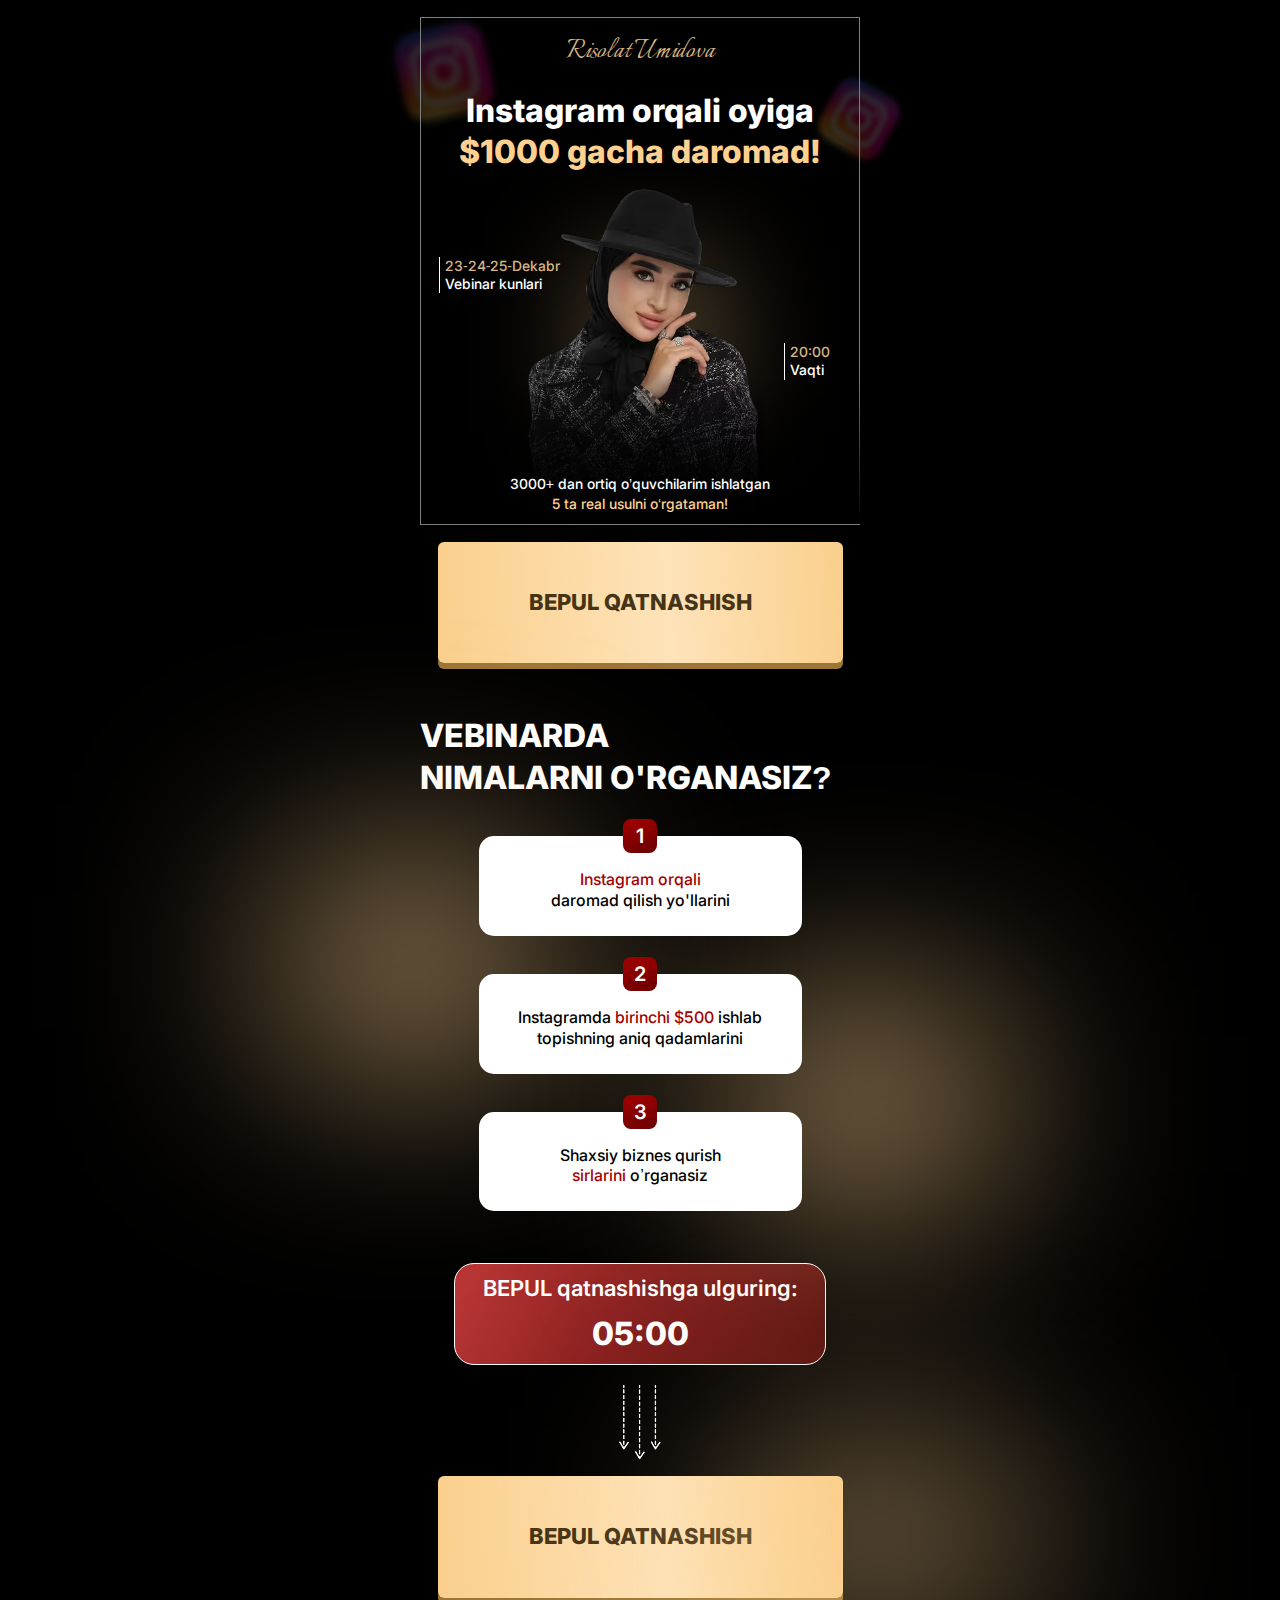
<file: index.html>
<!DOCTYPE html>
<html lang="uz">

<head>
  <meta charset="UTF-8">
  <meta name="viewport" content="width=device-width, initial-scale=1.0">
  <title>Risolat Umidova</title>
  <style>
* {margin: 0;padding: 0;box-sizing: border-box;}p {font: 400 1rem/normal Inter, system-ui, -apple-system, sans-serif;}body {background-color: #000;color: #fff;font: 400 16px/normal Inter, sans-serif;}.webinar-banner {padding-top: 17px;padding-bottom: 26px;}.container {max-width: 460px;width: 100%;padding: 0 10px;margin-left: auto;margin-right: auto;}.webinar-banner__content {text-align: center;border: 1px solid #7f7f7f;padding: 13px;padding-bottom: 36px;position: relative;margin-bottom: 17px;padding-bottom: 80px;}.webinar-banner__author-name {font: 400 32px/130% Italianno, sans-serif;text-align: center;color: #d7b685;margin-bottom: 17px;}.webinar-banner__title {font: 700 clamp(22px, 6.8vw, 32px)/130% Inter, sans-serif;margin-bottom: clamp(70px, 21vw, 84px);}.webinar-banner__title span {color: #fed190;}.webinar-banner__top {position: relative;}.webinar-banner__top-img {position: absolute;left: -30px;transform: rotate(-12.75deg);}.webinar-banner__top-imgs {position: absolute;right: -40px;top: 60px;transform: rotate(29.81deg);}.webinar-banner__image {position: absolute;bottom: 0;left: 50%;transform: translateX(-50%);z-index: 10;display: flex;max-width: 247px;height: clamp(264px, 87.5vw, 342px);object-fit: contain;}.webinar-learn {position: relative;}.webinar-learn__shaddow {position: relative;}.webinar-learn__shaddow-one {position: absolute;background-color: #FED190CC;filter: blur(110px);width: 251px;height: 175px;left: 100px;top: 300px;}.webinar-learn__shaddow-two {position: absolute;background-color: #FED190CC;filter: blur(110px);width: 251px;height: 175px;right: 100px;top: 160px;}.webinar-learn__shaddow-three {position: absolute;background-color: #FED190CC;filter: blur(110px);width: 280px;height: 128px;bottom: 0;left: 100px;}.gradient {background: linear-gradient(180deg, rgba(0, 0, 0, 0) 55.12%, #000000 100%);width: 200%;height: 342px;position: absolute;z-index: 10;bottom: 0;}.speaker__gradient {background-color: #FACF8C40;filter: blur(50px);width: 162px;height: 183px;position: absolute;top: 230px;left: 35%;}.webinar-banner__meta {margin-bottom: 64px;padding: 0 5px;position: relative;z-index: 15;}.webinar-banner__meta-item {width: fit-content;padding-left: 5px;border-left: 1px solid #fff;text-align: left;font: 400 clamp(12px, 4vw, 14px)/130% Inter, sans-serif;}.webinar-banner__meta-item--date {margin-bottom: 50px;}.webinar-banner__meta-item--time {margin-left: auto;padding-right: 11px;}.webinar-banner__meta-label {color: #d7b685;}.webinar-banner__description {z-index: 15;font-size: 14px;font-weight: 400;line-height: 140%;font-family: Inter, sans-serif;position: absolute;left: 50%;transform: translateX(-50%);max-width: 300px;width: 100%;bottom: 10px;}.webinar-banner__description span {color: #fed190;}.webinar-cta {display: block;margin: 0 auto;max-width: 405px;width: 100%;background: linear-gradient(87.17deg, #facf8c 0%, #fee3b9 57%, #facf8c 100%);box-shadow: 0 6px 0 0 #9c7636;border: none;border-radius: 6px;padding: 50px 20px;font: 700 22px/21.7px Inter, sans-serif;text-align: center;text-transform: uppercase;color: #463416;}@media (max-width:400px) {.webinar-cta {padding: 40px 20px;}.webinar-banner__description {font-size: 16px;}}@media (max-width:360px) {.webinar-banner__title {margin-bottom: clamp(40px, 14vw, 60px);}.webinar-banner__description {font-size: 14px;}}
  </style>
  <link rel="stylesheet" href="./css/main.css" media="print" onload="this.media='all'" />
  <noscript>
    <link rel="stylesheet" href="./css/main.css" />
  </noscript>
</head>

<body>
  <!-- banner -->
  <section class="webinar-banner">
    <div class="webinar-banner__inner container">
      <!-- Top name -->
      <div class="webinar-banner__top">
        <img class="webinar-banner__top-img" src="./images/instagram.avif" loading="lazy" decoding="async" width="108"
          height="109" alt="instagram icon">
        <img class="webinar-banner__top-imgs" src="./images/instagram.avif" loading="lazy" decoding="async" width="82"
          height="83" alt="instagram icon">
      </div>

      <div class="webinar-banner__content">
        <p class="webinar-banner__author-name">
          Risolat Umidova
        </p>

        <h1 class="webinar-banner__title">
          Instagram orqali oyiga <span>$1000 gacha daromad!</span>
        </h1>

        <div class="webinar-banner__meta">
          <div class="webinar-banner__meta-item webinar-banner__meta-item--date">
            <span class="webinar-banner__meta-label">
              23-24-25-Dekabr
            </span>
            <br>
            <span class="webinar-banner__meta-sub">
              Vebinar kunlari
            </span>
          </div>

          <div class="webinar-banner__meta-item webinar-banner__meta-item--time">
            <span class="webinar-banner__meta-label">
              20:00
            </span>
            <br>
            <span class="webinar-banner__meta-sub">
              Vaqti
            </span>
          </div>
        </div>

        <img src="./images/speaker.avif" alt="Risolat Umidova" class="webinar-banner__image" width="247" height="342"
          decoding="async" loading="lazy" />

        <div class="gradient"></div>
        <div class="speaker__gradient"></div>

        <p class="webinar-banner__description">
          3000+ dan ortiq o’quvchilarim ishlatgan <br> <span>5 ta real usulni o‘rgataman!</span>
        </p>
      </div>

      <button class="webinar-cta">
        Bepul qatnashish
      </button>
    </div>
  </section>
  <!-- learn -->
  <section class="webinar-learn webinar-section">
    <div class="webinar-learn__container container">
      <div class="webinar-learn__shaddow">
        <div class="webinar-learn__shaddow-one"></div>
        <div class="webinar-learn__shaddow-two"></div>
      </div>
      <h2 class="webinar-heading2">Vebinarda <br> nimalarni o'rganasiz?</h2>
      <ul class="webinar-learn__list">
        <li class="webinar-learn__list__item">
          <span class="webinar-learn__list__item__number">1</span>
          <p class="webinar-learn__list__item__text">
            <span>Instagram orqali</span> <br> daromad qilish yo'llarini
          </p>
        </li>
        <li class="webinar-learn__list__item">
          <span class="webinar-learn__list__item__number">2</span>
          <p class="webinar-learn__list__item__text">
            Instagramda <span>birinchi $500</span> ishlab <br> topishning aniq qadamlarini
          </p>
        </li>
        <li class="webinar-learn__list__item">
          <span class="webinar-learn__list__item__number">3</span>
          <p class="webinar-learn__list__item__text">
            Shaxsiy biznes qurish <br> <span>sirlarini</span> o’rganasiz
          </p>
        </li>
      </ul>
      <div class="webinar-learn__bonus">
        <p class="webinar-learn__bonus__text">
          BEPUL qatnashishga ulguring:

        </p>
        <p class="webinar-learn__bonus__timer">05:00</p>
      </div>
      <img src="./images/arrows/arrow_botom.avif" alt="arrow" class="learn__arrow" width="47" height="81"
        decoding="async" loading="lazy">
      <button class="webinar-cta">
        Bepul qatnashish
      </button>
      <div class="webinar-learn__shaddow">
        <div class="webinar-learn__shaddow-three"></div>
      </div>
    </div>
  </section>

  <!-- Modal -->
  <div id="registrationModal" class="homeModal" style="display: none">
    <div class="homeModalOverlay"></div>
    <div class="homeFormContainer">
      <button class="closeButton" id="closeModalBtn">
        <svg xmlns="http://www.w3.org/2000/svg" width="16" height="16" viewBox="0 0 12 12" fill="none">
          <path d="M1 11L11 1M1 1.00001L11 11" stroke="currentColor" stroke-width="1.5" stroke-linecap="round" />
        </svg>
      </button>
      <div class="homeFormTop">
        <h1 class="homeFormTopTitle">
          Bepul darsga <br />
          RO'YXATDAN O'TISH
        </h1>
      </div>
      <form id="registrationForm" name="contact-form">
        <!-- ISM -->
        <div class="HomeFormRow">
          <label class="HomeFormRowLabel" for="name">Ismingiz:</label>
          <input class="HomeFormRowInput" type="text" id="name" name="name" placeholder="Ismingizni kiriting"
            autocomplete="name" />
          <p class="homeFormErrorText" id="nameError" style="display: none">
            ❌ Ismingizni kiriting!
          </p>
        </div>

        <!-- TELEFON -->
        <div class="HomeFormRow">
          <label class="HomeFormRowLabel" for="phone">Telefon raqamingiz:</label>
          <div class="phone-input-container">
            <div class="country-selector">
              <div class="selected-country" id="selectedCountry">
                <span id="selectedCountryCode">+998</span>
                <svg id="dropdownIcon" xmlns="http://www.w3.org/2000/svg" width="16" height="16" viewBox="0 0 24 24"
                  fill="none" stroke="currentColor" stroke-width="2" stroke-linecap="round" stroke-linejoin="round">
                  <polyline points="6 9 12 15 18 9"></polyline>
                </svg>
              </div>
              <div class="country-dropdown" id="countryDropdown" style="display: none"></div>
            </div>

            <input class="HomeFormRowInput" type="tel" id="phone" name="phone" placeholder="88 888 88 88"
              autocomplete="tel" />
          </div>

          <p class="homeFormErrorText" id="phoneError" style="display: none">
            ❌ Telefon raqam mos emas!
          </p>
        </div>

        <button type="submit" class="HomeFormBtn" id="submitBtn">
          ro'yxatdan o'tish
        </button>
      </form>

    </div>
  </div>

  <script defer src="./js/app.js"></script>
  <script defer src="./js/phoneFormatter.js"></script>
  <script defer src="./js/thankYou.js"></script>
</body>

</html>
</file>
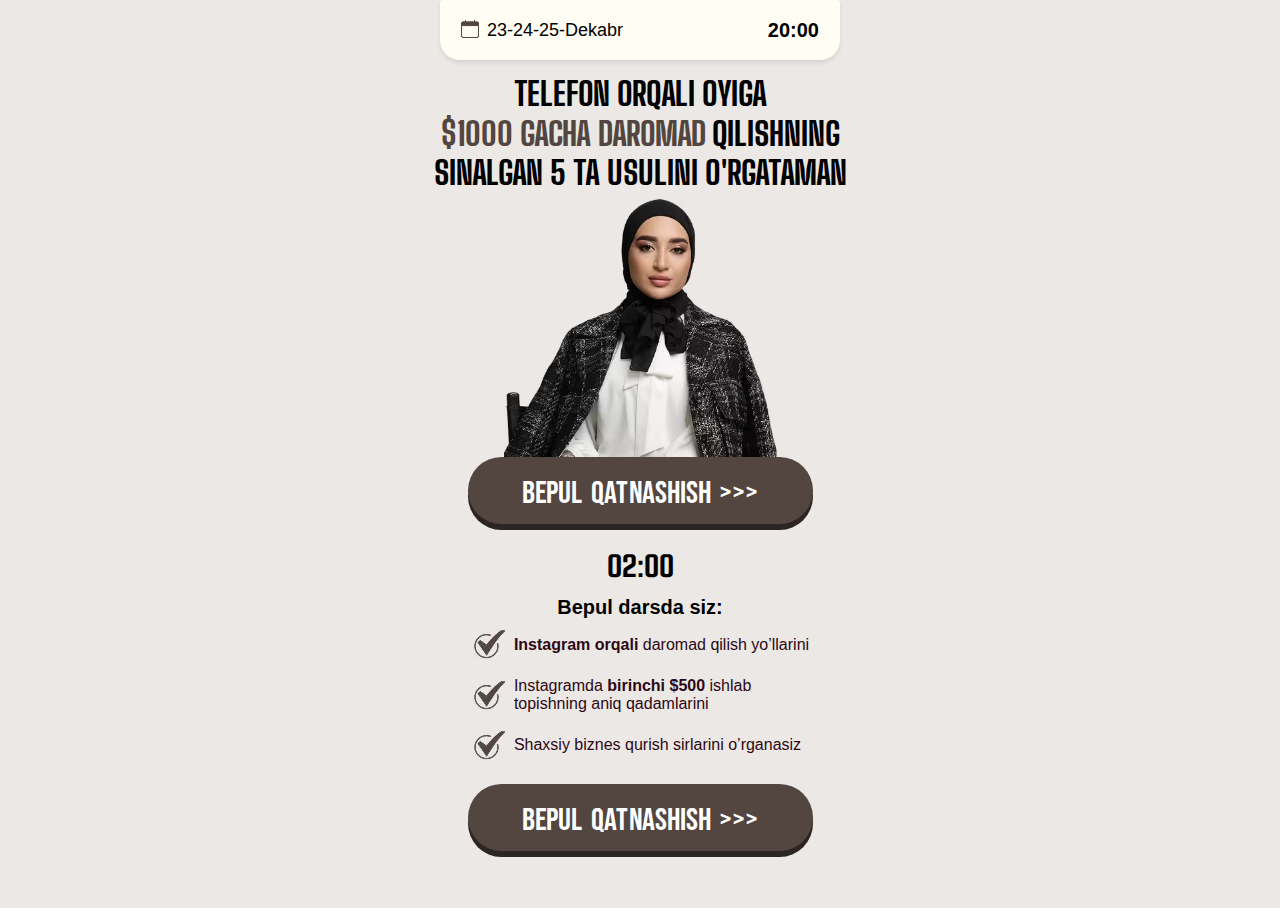
<file: a/index.html>
<!DOCTYPE html>
<html lang="en">

<head>
    <meta charset="UTF-8">
    <meta name="viewport" content="width=device-width, initial-scale=1.0">
    <title>Risolat Umidova</title>
    <style>
* {margin: 0;padding: 0;box-sizing: border-box;}html, body {overflow-x: hidden;}body {background-color: #ECE8E5;}.container {max-width: 440px;width: 100%;margin: 0 auto;padding: 0 10px;padding-top: 0;display: flex;flex-direction: column;align-items: center;font-family: sans-serif;}.header {width: 100%;background-color: #FFFDF4;box-shadow: 0px 3px 4.6px 0px #00000017;border-radius: 4px 4px 20px 20px;padding: 20px 21px;display: flex;align-items: center;justify-content: space-between;gap: 12px;margin-bottom: 14px;min-width: 313px;max-width: 400px;}.header__box {display: flex;align-items: center;gap: 8px;}.header__text {font-family: Poppins, sans-serif;color: #000;font-weight: 500;font-size: 18px;line-height: 100%;text-wrap: nowrap;}.header__time {font-family: Poppins, sans-serif;font-weight: 700;font-size: 20px;line-height: 100%;text-align: center;}.title {font-family: "Big Shoulders Display", sans-serif;font-weight: 800;font-size: clamp(23px, 7vw, 33px);line-height: 120%;text-align: center;text-transform: uppercase;color: #000000;margin-bottom: 5px;width: 100%;}.title span {color: #53453F;}.titles {color: #E60000;font-size: 55px;font-family: "Bebas Neue", sans-serif;font-weight: 400;line-height: 105%;text-align: center;text-transform: uppercase;}.text {font-family: Poppins, sans-serif;font-weight: 400;font-size: 16px;line-height: 130%;text-align: center;margin-bottom: 16px;}.text span {font-weight: 600;}.center {position: relative;width: 100%;display: flex;align-items: center;justify-content: center;}.center__bg {position: absolute;left: 50%;bottom: -51px;transform: translate(-55.4%);z-index: -1;}.expert__img {object-fit: contain;max-width: 273px;width: 100%;height: auto;margin-bottom: -4px;}.event__btn {cursor: pointer;max-width: 345px;text-decoration: none;width: 100%;display: flex;align-items: center;justify-content: center;border: none;background-color: transparent;position: relative;background-color: #53453F;box-shadow: 0px 6px 0px 0px #2C2521;border-radius: 100px;padding: 21px;padding-bottom: 14px;z-index: 20;font-family: "Bebas Neue", sans-serif;color: white;font-weight: 400;font-size: 32px;line-height: 100%;text-align: center;text-transform: uppercase;}.event__btn__img {width: 100%;height: auto;}.event__list__title {font-family: Montserrat, sans-serif;font-weight: 700;font-size: 20px;line-height: 100%;text-align: center;margin-top: 23px;margin-bottom: 10px;}.event__list {max-width: 351px;display: grid;grid-template: 1fr;gap: 15px;list-style: none;margin-bottom: 21px;}.timer__box {font-family: Kuunari, sans-serif;padding-top: 30px;font-weight: 600;font-size: 32px;line-height: 20px;text-transform: uppercase;}.event__list__item {display: flex;align-items: center;gap: 8px;overflow: hidden;}.event__list__item__number {display: flex;align-items: center;justify-content: center;flex-shrink: 0;}.event__list__item__text {font-weight: 500;font-family: Poppins, sans-serif;font-size: clamp(15px, 4vw, 16px);line-height: 110%;color: #2C0815;}.event__list__item__text span {font-weight: 700;}.blur-up {filter: blur(10px);transition: filter 0.4s ease-out;}@media (max-width:450px) {.text {font-size: 14px;}}@media (max-width:355px) {.expert__img {max-width: 250px;}.event__btn {font-size: 27px;}.text {font-size: 13px;}.header {padding: 20px 22px;}}
    </style>
    <link rel="stylesheet" href="./css/modal.css" media="print" onload="this.media='all'" />
    <noscript>
        <link rel="stylesheet" href="./css/modal.css" />
    </noscript>
</head>

<body>
    <div class="wrapper">
        <div class="container">
            <div class="header">
                <div class="header__box">
                    <img src="./images/calendar.png" alt="kalendar belgisi" style="margin-top: -3px;"
                        class="header__text__img" width="18" height="18" loading="lazy" decoding="async">
                    <p class="header__text">
                        23-24-25-Dekabr
                    </p>
                </div>
                <p class="header__time">20:00</p>
            </div>

            <h1 class="title">
                Telefon orqali oyiga <br>
                <span>$1000 gacha daromad</span> qilishning 
                sinalgan 5 ta usulini o'rgataman
            </h1>

            <img src="./images/speaker.avif" alt="Invertor rasmi" class="expert__img minifyImg" decoding="async"
                loading="lazy" width="273" height="264">


            <button class="event__btn registerBtn">
                bepul qatnashish >>>
            </button>

            <div class="timer__box" id="timer">02:00</div>
            
            <h2 class="event__list__title">Bepul darsda siz:</h2>
            <ul class="event__list">
                <li class="event__list__item">
                    <div class="event__list__item__number">
                        <img src="./images/verify.avif" alt="event language" width="35" height="35" decoding="async"
                            loading="lazy">
                    </div>
                    <p class="event__list__item__text">
                        <span>Instagram orqali</span> daromad qilish yo’llarini
                    </p>
                </li>
                <li class="event__list__item">
                    <div class="event__list__item__number">
                        <img src="./images/verify.avif" alt="event language" width="35" height="35" decoding="async"
                            loading="lazy">
                    </div>
                    <p class="event__list__item__text">
                        Instagramda <span>birinchi $500</span> ishlab <br> topishning aniq qadamlarini
                    </p>
                </li>
                <li class="event__list__item">
                    <div class="event__list__item__number">
                        <img src="./images/verify.avif" alt="event language" width="35" height="35" decoding="async"
                            loading="lazy">
                    </div>
                    <p class="event__list__item__text">
                        Shaxsiy biznes qurish sirlarini o’rganasiz
                    </p>
                </li>
            </ul>

            <button class="event__btn registerBtn" style="margin-bottom: 57px;">
                bepul qatnashish >>>
            </button>
        </div>
    </div>
    <!-- Modal -->
    <div id="registrationModal" class="homeModal" style="display: none">
        <div class="homeModalOverlay"></div>
        <div class="homeFormContainer">
            <button class="closeButton" id="closeModalBtn">
                <svg xmlns="http://www.w3.org/2000/svg" width="16" height="16" viewBox="0 0 12 12" fill="none">
                    <path d="M1 11L11 1M1 1.00001L11 11" stroke="currentColor" stroke-width="1.5"
                        stroke-linecap="round" />
                </svg>
            </button>
            <div class="homeFormTop">
                <h1 class="homeFormTopTitle">
                    Bepul darsga <br />
                    RO'YXATDAN O'TISH
                </h1>
            </div>
            <form id="registrationForm" name="contact-form">
                <div class="HomeFormRow">
                    <label class="HomeFormRowLabel" for="phone">Telefon raqamingiz:</label>
                    <div class="phone-input-container">
                        <div class="country-selector">
                            <div class="selected-country" id="selectedCountry">
                                <span id="selectedCountryCode">+998</span>
                                <svg id="dropdownIcon" xmlns="http://www.w3.org/2000/svg" width="16" height="16"
                                    viewBox="0 0 24 24" fill="none" stroke="currentColor" stroke-width="2"
                                    stroke-linecap="round" stroke-linejoin="round">
                                    <polyline points="6 9 12 15 18 9"></polyline>
                                </svg>
                            </div>
                            <div class="country-dropdown" id="countryDropdown" style="display: none"></div>
                        </div>
                        <input class="HomeFormRowInput" type="tel" id="phone" name="phone" placeholder="88 888 88 88"
                            autocomplete="tel" />
                    </div>
                    <p class="homeFormErrorText" id="phoneError" style="display: none">
                        ❌ Telefon raqam mos emas!
                    </p>
                </div>
                <button type="submit" class="HomeFormBtn" id="submitBtn">
                    ro’yxatdan o’tish </button>
            </form>
        </div>
    </div>



    <script defer src="../b/js/app.js"></script>
    <script defer src="../js/phoneFormatter.js"></script>
    <script defer src="../js/thankYou.js"></script>
</body>

</html>
</file>
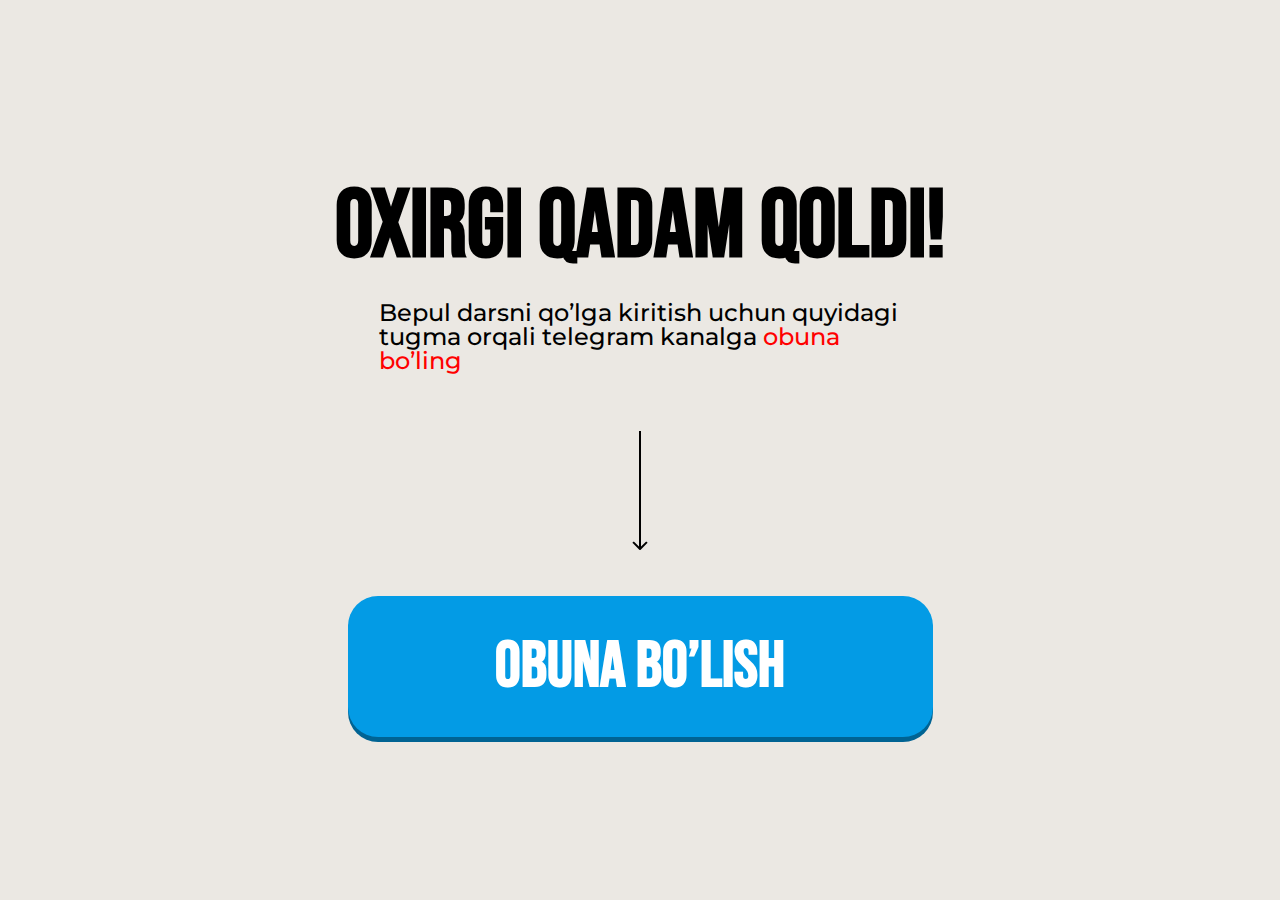
<file: thankYou.html>
<!DOCTYPE html>
<html lang="en">

<head>
  <meta charset="UTF-16" />
  <meta name="viewport" content="width=device-width, initial-scale=1.0" />
  <title>Obuna Bo'lish</title>
  <style>* {margin: 0;padding: 0;box-sizing: border-box;}.header {padding-top: 0px;padding-bottom: 0px;background-color: #ebe8e3;min-height: 100vh;padding-top: 180px;}.header-container {margin-left: auto;margin-right: auto;max-width: 671px;width: 100%;display: flex;background-repeat: no-repeat;padding-left: 20px;padding-right: 20px;}.hero-left {max-width: 903px;width: 100%;display: flex;flex-direction: column;align-items: center;}.hero-title {font-family: "Bebas Neue", sans-serif;font-weight: 700;font-size: 96px;line-height: 100%;letter-spacing: 0%;text-align: center;margin-bottom: 25px;text-transform: uppercase;max-width: 622px;}.hero-text {font-family: "Montserrat", sans-serif;font-weight: 500;font-size: 24px;line-height: 100%;letter-spacing: 0%;margin-bottom: 58px;max-width: 522px;}.hero-text>span {color: #ff0000;}.hero-btn-box {max-width: 585px;width: 100%;}.hero-img {text-align: center;align-items: center;justify-content: center;margin-bottom: 46px;display: flex;margin-left: auto;margin-right: auto;}.hero-btn {display: flex;align-items: center;justify-content: center;font-family: "Bebas Neue", sans-serif;font-weight: 700;font-size: 64px;line-height: 100%;text-align: center;padding: 39px 0px 38px 0px;background-color: #039BE5; box-shadow: 0px 5px 0px 0px #006393;color: white;border-radius: 30px;max-width: 585px;width: 100%;border: none;text-transform: uppercase;margin-bottom: 42px;text-decoration: none;max-height: 142px;}.hero-box {padding: 0 35px 0 20px;border-radius: 10px;border: 1px solid #bcbcbc;background-color: #fff;max-width: 585px;width: 100%;display: flex;align-items: center;gap: 12px;}.hero-box-text {font-family: "Montserrat", sans-serif;font-weight: 600;font-size: 16px;line-height: 100%;letter-spacing: 0%;}.img {display: none;}.hero-box-img {width: 70px;min-height: 70px;}@media (max-width: 500px) {.header {padding-top: 30%;padding-bottom: 0px;background-image: none;}.hero-left {display: block;}.header-container {margin-left: auto;margin-right: auto;text-align: center;padding-left: 10px;padding-right: 10px;}.hero-title {font-weight: 700;font-size: 40px;line-height: 100%;letter-spacing: 0%;text-align: center;margin-bottom: 5px;}.hero-text {font-weight: 500;font-size: 14px;line-height: 100%;letter-spacing: 0%;margin-bottom: 28px;max-width: 355px;width: 100%;margin-left: auto;margin-right: auto;}.hero-img {margin-bottom: 24px;height: 69px;}.hero-btn {font-weight: 700;font-size: 32px;line-height: 100%;letter-spacing: 0%;text-align: center;padding: 23px 0px 20px 0px;border-radius: 30px;max-width: 345px;width: 100%;margin-left: auto;margin-right: auto;margin-bottom: 25px;}.hero-box {padding: 5px 10px 10px 9px;border-radius: 10px;text-align: left;max-width: 372px;margin-left: auto;margin-right: auto;}.hero-box-img {max-width: 41px;width: 41px;min-width: 41px;height: auto;object-fit: contain;min-height: 40px;}.hero-box-text {font-weight: 600;font-size: 11px;line-height: 130%;letter-spacing: 0%;padding-top: 3px;padding-bottom: 2px;}.img {display: flex;max-width: 632px;width: 100%;margin-left: auto;margin-right: auto;width: 100%;object-fit: cover;height: auto;}}.footer {padding-top: 25px;padding-bottom: 25px;background-color: black;}.footer__container {display: flex;align-items: center;justify-content: center;}.footer__link {color: white;font-size: 16px;font-weight: 400;font-family: sans-serif;text-decoration: none;b {font-weight: 700;text-decoration: underline;}}</style>
  <link rel="preload" href="https://fonts.googleapis.com/css2?family=Bebas+Neue" as="style" />
  <link rel="preload" href="https://fonts.googleapis.com/css2?family=Montserrat:wght@500;600;700" as="style" />
  <link href="https://fonts.googleapis.com/css2?family=Bebas+Neue&family=Montserrat:wght@500;600;700&display=swap"
    rel="stylesheet" />
</head>

<body>
  <section class="header">
    <div class="header-container">
      <div class="hero-left">
        <h2 class="hero-title">oxirgi qadam qoldi!</h2>
        <p class="hero-text">
          Bepul darsni qo’lga kiritish uchun quyidagi tugma orqali telegram kanalga <span>obuna bo’ling</span>
        </p>
        <div class="hero-btn-box">
          <img class="hero-img" src="./images/strelka.svg" alt="Arrow icon" />
          <a href="https://t.me/AsosIT" class="hero-btn thankYouBtn">obuna bo’lish</a>
        </div>
      </div>
    </div>
  </section>
  <script defer src="./js/thankYou.js"></script>
</body>

</html>
</file>
<file: css/main.css>
@font-face {font-family: "Italianno";src: url("../fonts/Italianno-Regular-subset-apos.woff2") format("woff2");font-weight: 400;font-display: swap;}@font-face {font-family: "Inter";src: url("../fonts/inter/extraBold.woff2") format("woff2");font-weight: 800;font-style: normal;font-display: swap;}@font-face {font-family: "Inter";src: url("../fonts/inter/bold.woff2") format("woff2");font-weight: 700;font-style: normal;font-display: swap;}@font-face {font-family: "Inter";src: url("../fonts/inter/semibold.woff2") format("woff2");font-weight: 600;font-style: normal;font-display: swap;}@font-face {font-family: "Inter";src: url("../fonts/inter/medium.woff2") format("woff2");font-weight: 500;font-style: normal;font-display: swap;}@font-face {font-family: "Inter";src: url("../fonts/inter/regular.woff2") format("woff2");font-weight: 400;font-style: normal;font-display: swap;}@font-face {font-family: "Bebas";src: url(../b/fonts/bdf65a10_f2da_456d_bff7_20fa526b7bcc_subset_AZa_z09_symbols.woff2);font-display: swap;}html, body {overflow-x: hidden;}.webinar-heading2 {font: 800 clamp(20px, 6.8vw, 32px) / 130% Inter, sans-serif;text-transform: uppercase;width: 100%;margin-bottom: 20px;}.webinar-heading2 span {color: #fed190;}.webinar-section {padding-top: 26px;padding-bottom: 26px;}.webinar-learn__container {display: flex;flex-direction: column;align-items: center;}.webinar-learn__list {display: flex;flex-direction: column;gap: 38px;max-width: 323px;width: 100%;margin-bottom: 52px;padding-top: 18px;list-style: none;}.webinar-learn__list__item {background-color: #fff;border-radius: 15px;padding: 33px 20px 25px;color: #000;text-align: center;position: relative;}.webinar-learn__list__item__number {display: flex;align-items: center;justify-content: center;width: 34px;height: 34px;background: linear-gradient(161.24deg, #a40000 0%, #6a0000 100%);border-radius: 8px;font: 600 20px/100% Inter, sans-serif;text-align: center;color: #fff;position: absolute;top: -17px;left: 50%;transform: translateX(-50%);}.webinar-learn__list__item__text span {color: #a40000;}.webinar-learn__list__item__text {font: 500 16px/130% Inter, sans-serif;text-align: center;}.webinar-learn__bonus {max-width: 372px;width: 100%;background: linear-gradient(117.55deg, #b73535 5.6%, #500505 95.64%);border: 1px solid #fff;border-radius: 20px;padding: 10px;text-align: center;}.webinar-learn__bonus__text {font: 600 clamp(15px, 4.6vw, 22px) / 130% Inter, sans-serif;margin-bottom: 10px;}.webinar-learn__bonus__timer {font: 700 32px/130% Inter, sans-serif;}.learn__arrow {margin: 15px auto;}.homeModal, .homeModalOverlay {position: fixed;top: 0;height: 100vh;width: 100%;left: 0 }.homeModal {z-index: 30;justify-content: center;align-items: center;display: flex }.homeModalOverlay {background-color: rgba(0, 0, 0, .3);backdrop-filter: blur(5px) }.country-dropdown, .homeFormContainer {box-shadow: 0 4px 12px rgba(0, 0, 0, .1) }.homeFormContainer {z-index: 30;background-color: #fff;color: #000;border-radius: 8px;padding: 20px 40px 40px;width: 100%;max-width: 520px;margin: 0 20px;position: fixed;top: 50%;left: 50%;transform: translate(-50%, -50%) }.homeFormTop {display: flex;justify-content: space-between }.homeFormTopTitle {font-size: 32px;margin: 0 auto 20px;color: #000;font-weight: 700;font-family: Bebas, sans-serif;text-transform: uppercase;text-align: center }.HomeFormRowInput, .HomeFormRowLabel, .homeFormErrorText {font-family: system-ui, -apple-system, BlinkMacSystemFont, "Segoe UI", sans-serif }.closeButton {background: 0 0;border: none;cursor: pointer;padding: 4px;justify-content: center;align-items: center;display: flex;position: absolute;top: 20px;right: 20px;color: #000 }.homeFormErrorText {color: #e53e3e;margin-bottom: 12px;font-size: 14px;padding-top: 5px;padding-bottom: 5px }.HomeFormRowInput, .HomeFormRowLabel {font-size: 18px }.HomeFormRow {margin-bottom: 20px }.HomeFormRowLabel {display: block;margin-bottom: 6px;color: #000 }.HomeFormRowInput {width: 100%;padding: 10px 16px;border: 1px solid #c9c9c9;min-height: 48px;background-color: #f3f7f8;border-radius: 6px;font-weight: 400;outline: 0;height: 50px;transition: border-color .2s }.country-option, .selected-country {display: flex;padding: 10px;cursor: pointer }.HomeFormRowInput:focus {border-color: #FACF8C;}.HomeFormRowInput::placeholder {color: #aaa }.HomeFormBtn {font-family: Bebas, sans-serif;height: 60px;width: 100%;cursor: pointer;border-radius: 10px;background: linear-gradient(87.17deg, #FACF8C 0%, #FEE3B9 57%, #FACF8C 100%);transition: .3s;font-size: 28px;color: #463416;text-transform: uppercase;border: none;position: relative;display: flex;align-items: center;justify-content: center }.country-dropdown, .selected-country {font-family: sans-serif !important;font-weight: 400 !important }.country-option:hover, .selected-country {background-color: #f3f7f8 }.phone-input-container {display: flex;align-items: center }.country-selector {position: relative;margin-right: 10px }.selected-country {align-items: center;border: 1px solid #c9c9c9;border-radius: 6px;min-height: 50px }.country-dropdown {position: absolute;top: 100%;left: 0;width: 200px;background-color: #fff;border: 1px solid #c9c9c9;border-radius: 6px;z-index: 40;max-height: 200px;overflow-y: auto }.country-option {justify-content: space-between;align-items: center;font-family: sans-serif;font-weight: 400 !important }.country-option.selected {background-color: #e6f0fa }@media screen and (max-width:768px) {.homeFormContainer {max-width: 100%;padding: 80px 20px 20px;margin: 0;border-radius: 6px;height: 100vh }.homeFormTopTitle {text-align: center;max-width: 368px;margin-left: auto;margin-right: auto;font-size: 28px;font-weight: 700;margin-bottom: 15px }.homeFormTop {flex-direction: column;align-items: flex-start }.closeButton {width: 100%;height: 50px;background-color: #000;color: #fff;padding-right: 20px;top: 0;left: 0;justify-content: end }.homeFormErrorText {font-size: 12px;margin-bottom: 8px }.HomeFormRowLabel {margin-bottom: 6px }.HomeFormRowInput {padding: 0 12px;min-height: 40px;background-color: transparent }.HomeFormRowInput::placeholder {color: #a3a3a3 }.HomeFormBtn {font-size: 18px;font-weight: 700;margin-top: 24px }}@media screen and (max-width:480px) {.homeFormContainer {max-width: 100%;padding: 80px 20px 20px;margin: 0;border-radius: 6px;height: 100vh }.homeFormTopTitle {text-align: center;max-width: 335px;margin: 0 auto 15px }.homeFormErrorText {font-size: 12px;margin-bottom: 8px }.HomeFormRowLabel {margin-bottom: 6px }.HomeFormRowInput {padding: 0 12px;min-height: 40px;background-color: transparent;border-radius: 10px }.HomeFormRowInput::placeholder {color: #a3a3a3 }.HomeFormBtn {font-size: 28px;padding: 10px 0;margin-top: 24px }}
</file>
<file: a/css/modal.css>
@font-face {font-family: "Big Shoulders Display";src: url(../font/BigShouldersDisplay-ExtraBold-subset-v3.woff2);font-display: swap;}@font-face {font-family: "Bebas Neue";src: url(../font/BebasNeue-Subset.woff2);font-display: swap;}@font-face {font-family: "Kuunari";src: url(../../b/fonts/kuunari-bold-subset.v2.woff2);font-display: swap;}.homeModal, .homeModalOverlay {position: fixed;top: 0;height: 100vh;width: 100%;left: 0;}.homeModal {z-index: 30;justify-content: center;align-items: center;display: flex;}.homeModalOverlay {background-color: rgba(0, 0, 0, 0.3);backdrop-filter: blur(5px);}.homeFormContainer {position: relative;z-index: 30;background-color: #fff;color: #000;border-radius: 8px;padding: 20px 40px 40px;width: 100%;max-width: 520px;box-shadow: 0 4px 12px rgba(0, 0, 0, 0.1);margin: 0 20px;position: fixed;top: 50%;left: 50%;transform: translate(-50%, -50%);}.homeFormTop {display: flex;justify-content: space-between;}.homeFormTopTitle {font-size: 32px;margin: 0 0 20px;color: #000;font-weight: 700;font-family: Kuunari, sans-serif;text-transform: uppercase;text-align: center;margin-left: auto;margin-right: auto;}.closeButton {background: 0 0;border: none;cursor: pointer;padding: 4px;justify-content: center;align-items: center;display: flex;position: absolute;top: 20px;right: 20px;color: #000;}.homeFormErrorText {color: #e53e3e;margin-bottom: 12px;font-size: 14px;font-family: system-ui, -apple-system, BlinkMacSystemFont, "Segoe UI", sans-serif;padding-top: 5px;padding-bottom: 5px;}.HomeFormRowInput, .HomeFormRowLabel {font-family: system-ui, -apple-system, BlinkMacSystemFont, "Segoe UI", sans-serif;font-size: 18px;}.HomeFormRow {margin-bottom: 20px;}.HomeFormRowLabel {display: block;margin-bottom: 6px;color: #000;}.HomeFormRowInput {width: 100%;padding: 10px 16px;border: 1px solid #c9c9c9;min-height: 48px;background-color: #f3f7f8;border-radius: 6px;font-weight: 400;outline: 0;height: 50px;transition: border-color 0.2s;}.HomeFormRowInput:focus {border-color: #53453F;}.HomeFormRowInput::placeholder {color: #aaa;}.HomeFormBtn {font-family: Kuunari, sans-serif;height: 60px;width: 100%;cursor: pointer;border-radius: 10px;background-color: #53453F;transition: 0.3s;font-size: 28px;color: white;text-transform: uppercase;border: none;position: relative;display: flex;align-items: center;justify-content: center;}.phone-input-container {display: flex;align-items: center;}.country-selector {position: relative;margin-right: 10px;}.selected-country {display: flex;align-items: center;padding: 10px;border: 1px solid #c9c9c9;border-radius: 6px;background-color: #f3f7f8;cursor: pointer;min-height: 50px;font-family: sans-serif !important;font-weight: 400 !important;}.country-dropdown {position: absolute;top: 100%;left: 0;width: 200px;background-color: #fff;border: 1px solid #c9c9c9;border-radius: 6px;box-shadow: 0 4px 12px rgba(0, 0, 0, 0.1);z-index: 40;max-height: 200px;overflow-y: auto;font-family: sans-serif !important;font-weight: 400 !important;}.country-option {display: flex;justify-content: space-between;align-items: center;padding: 10px;cursor: pointer;font-family: sans-serif;font-weight: 400 !important;}.country-option:hover {background-color: #f3f7f8;}.country-option.selected {background-color: #e6f0fa;}@media screen and (max-width: 768px) {.homeFormContainer {max-width: 100%;padding: 80px 20px 20px;margin: 0;border-radius: 6px;height: 100vh;}.homeFormTopTitle {text-align: center;max-width: 368px;margin-left: auto;margin-right: auto;font-size: 28px;font-weight: 700;margin-bottom: 15px;}.homeFormTop {flex-direction: column;align-items: flex-start;}.closeButton {width: 100%;height: 50px;background-color: #000;color: #fff;padding-right: 20px;top: 0;left: 0;justify-content: end;}.homeFormErrorText {font-size: 12px;margin-bottom: 8px;}.HomeFormRowLabel {margin-bottom: 6px;}.HomeFormRowInput {padding: 0 12px;min-height: 40px;background-color: transparent;}.HomeFormRowInput::placeholder {color: #a3a3a3;}.HomeFormBtn {height: auto;font-size: 18px;font-weight: 700;margin-top: 24px;}}@media screen and (max-width: 480px) {.homeFormContainer {max-width: 100%;padding: 80px 20px 20px;margin: 0;border-radius: 6px;height: 100vh;}.homeFormTopTitle {text-align: center;max-width: 335px;margin: 0 auto 15px;}.homeFormErrorText {font-size: 12px;margin-bottom: 8px;}.HomeFormRowLabel {margin-bottom: 6px;}.HomeFormRowInput {padding: 0 12px;min-height: 40px;background-color: transparent;border-radius: 10px;}.HomeFormRowInput::placeholder {color: #a3a3a3;}.HomeFormBtn {font-size: 28px;padding: 10px 0;margin-top: 24px;}}
</file>
